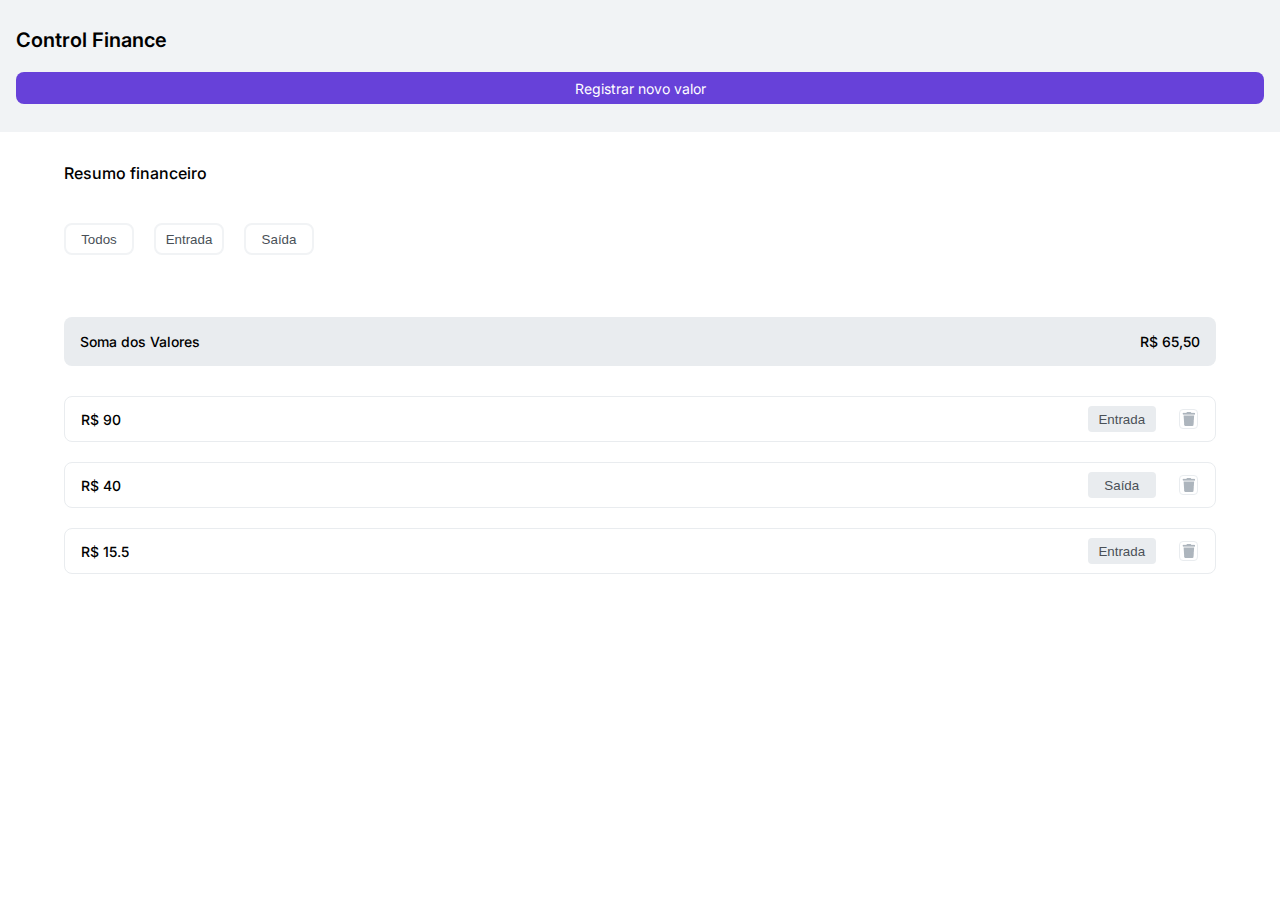
<file: index.html>
<!DOCTYPE html>
<html lang="pt-br">
<head>
    <meta charset="UTF-8">
    <meta http-equiv="X-UA-Compatible" content="IE=edge">
    <meta name="viewport" content="width=device-width, initial-scale=1.0">
    <title>Control Finance</title>
    <link rel="shortcut icon" href="/assets/favicon.ico" type="image/x-icon">
    <meta name="description" content="Control Finance - Seu controle financeiro">
    <script src="../../pages/home/valuesData.js"></script>
    <link rel="stylesheet" href="/styles/globalStyles.css">
    <link rel="stylesheet" href="/pages/home/index.css">
    <link rel="stylesheet" href="/styles/align-itens.css">
    <link rel="stylesheet" href="/styles/backgrounds.css">
    <link rel="stylesheet" href="/styles/border-radius.css">
    <link rel="stylesheet" href="/styles/border.css">
    <link rel="stylesheet" href="/styles/box-sizes.css">
    <link rel="stylesheet" href="/styles/buttons.css">
    <link rel="stylesheet" href="/styles/colors.css">
    <link rel="stylesheet" href="/styles/display.css">
    <link rel="stylesheet" href="/styles/flex-direction.css">
    <link rel="stylesheet" href="/styles/gap.css">
    <link rel="stylesheet" href="/styles/justify.css">
    <link rel="stylesheet" href="/styles/margin.css">
    <link rel="stylesheet" href="/styles/padding.css">
    <link rel="stylesheet" href="/styles/positions.css">
    <link rel="stylesheet" href="/styles/texts.css">
    <link rel="stylesheet" href="/styles/width.css">
    <link rel="stylesheet" href="./pages/home/modal.css">
</head>
<body id="modalBody">
    <header class="bgcolor-grey-5 width-100 header-size margin-bottom-30">
        <nav class="flex direction-column justify-start gap-20">
            <h1 class="title1-bold">Control Finance</h1>
            <button id="openModal" class="btn-registerValue-mobile text1-bold cursor-pointer">Registrar novo valor</button>
        </nav>
    </header>
    <main>
        <section class="width-90 flex direction-column margin-auto gap-30">
            <div class="width-100">
                <h2 class="title2-medium margin-bottom-40">Resumo financeiro</h2>
                <div class="flex justify-start gap-20 margin-bottom-30 width-100">
                    <button id="btnFilterAll" class="btnOutline-default cursor-pointer">Todos</button>
                    <button id="btnFilterEntry" class="btnOutline-default cursor-pointer">Entrada</button>
                    <button id="btnFilterExit" class="btnOutline-default cursor-pointer">Saída</button>
                </div>
            </div>
            <div class="flex direction-row bgcolor-grey-4 padding-15all radius-8 justify-between width-100">
                <span class="text2-medium">Soma dos Valores</span>
                <span id="reduce" class="text2-medium"></span>
            </div>
            <!-- <div id="hidden" class="bgcolor-grey-4 flex direction-column align-center justify-center gap-15 padding-15all radius-8">
                <p class="title2-bold">Nenhum valor cadastrado</p>
                <button id="modalOpen" class="border-none text2-medium cursor-pointer">Registrar novo valor</button>
            </div> -->
            <ul id="modalInput" class="flex direction-column width-100 gap-20">
            </ul>
        </section>
    </main>
    <script src="../../scripts/index.js"></script>
    <script src="../../scripts/modal.js"></script>
    <script src="../../scripts/modalLista.js"></script>
</body>
</html>
</file>
<file: styles/globalStyles.css>
@import url("https://fonts.googleapis.com/css2?family=Inter:wght@400;500;600;700&family=Nunito:wght@600&display=swap");

* {
  margin: 0;
  padding: 0;
  box-sizing: border-box;
}

:root {
  --color-brand-1: #6741d9;
  --color-brand-2: #4c3299;
  --color-brand-3: #f0ecfb;

  --color-grey-1: #212529;
  --color-grey-2: #495057;
  --color-grey-3: #adb5bd;
  --color-grey-4: #e9ecef;
  --color-grey-5: #f1f3f5;
  --color-grey-1-opacity-5: rgba(0, 0, 0, 0.5);
  --fixed-white: #ffffff;
  --color-mode: #ffffff;

  --font-size-1: 1.25rem;
  --font-size-2: 1rem;
  --font-size-3: 0.875rem;
  --font-size-4: 0.75rem;

  --font-weight-1: 600;
  --font-weight-2: 500;
  --font-weight-3: 400;

  --font-line-height-1: 150%;

  --radius-1: 0.5rem;
  --radius-2: 0.25rem;

  --animation-duration: 0.2s;
  --animation-type: ease;

  --font-family-1: "Inter", sans-serif;
  --font-family-2: "Nunito", sans-serif;
}

body {
  font-family: var(--font-family-1);
}

.container {
  max-width: 43rem;
  margin: 0 auto;
}

@media (max-width: 700px) {
  .container {
    max-width: 43rem;
    margin: 0 1rem;
  }
}
</file>
<file: pages/home/index.css>
.img-trash {
    height: 20px; 
    width: 25px;
    padding: 2px;
    border: 1px solid var(--color-grey-4);
    border-radius: 4px;
}

.figure-img {
    height: 100%;
    width: 28.25px;
    border-radius: 4px;
    padding: 4px 8px;
    
}



@media (min-width: 1024px){
   
    
}
</file>
<file: styles/align-itens.css>
.align-center {
    align-items: center;
}

.align-start {
    align-items: flex-start;
}

.align-end {
    align-items: flex-end;
    align-items: ;
}
</file>
<file: styles/backgrounds.css>
.bgcolor-primary {
    background-color: var(---brand-1)
 }
 
 .bgcolor-secundary {
    background-color: var(---brand-2);
 }
 
 .bgcolor-third {
    background-color : var(--color-brand-3);
 }
 
 .bgcolor-grey-1 {
    background-color: var(--color-grey-1);
 }
 
 .bgcolor-grey-2{
    background-color: var(--color-grey-2);}
 
 .bgcolor-grey-3 {
    background-color: var(--color-grey-3);}
 
 .bgcolor-grey-4 {
    background-color: var(--color-grey-4);}
 
 .bgcolor-grey-5 {
    background-color: var(--color-grey-5);}
 
 
 .bgcolor-grey-5 {
    background-color: var(--color-grey-5);
 }
 
 .bgcolor-grey-opacity {
    background-color: var(--color-grey-1-opacity-5);
 }
 
 .bgcolor-white-fixed {
    background-color: var(--color-white-fixed);
 }
 
 .bgcolor-mode {
    background-color: var(--color-mode);
 }
</file>
<file: styles/border-radius.css>
.radius-8 {
    border-radius: var(--radius-1)
}

.radius-4 {
    border-radius: var(--radius-2);
}

.radius-100 {
    border-radius: 100%;
}
</file>
<file: styles/border.css>
.border-none {
    border: none;
}

.border-li {
    border: 1px solid var(--color-grey-4);
}
</file>
<file: styles/box-sizes.css>
.header-size {
    height: 132px;
    width: 375px;
    width: 100%;
    padding: 28px 16px;
    gap: 20px;
}
</file>
<file: styles/buttons.css>
.btnPrimary-default {
    height: 32px;
    width: 100%;
    max-width: 55px;
    border-radius: var(--radius-1);
    background-color: var(--color-brand-1);
    color: var(--color-mode);
    border: transparent;
}

.btnPrimary-default:hover {
    background-color: var(--color-brand-2);
}

.btnGrey-default {
    height: 32px;
    width: 55px;
    border-radius: var(--radius-1);
    border: none;
    background-color: var(--color-grey-5);
    color: var(--color-grey-2);
}

.btnGrey-default:hover {
    background-color: var(--color-grey-4);
    color: var(--color-grey-1);
}

.btnOutline-default {
    background-color: var(--color-white-fixed);
    color: var(--color-grey-2);
    height: 32px;
    width: 100%;
    max-width: 70px;
    border: 2px solid var(--color-grey-5);
    border-radius: var(--radius-1);
}

.btnOutline-default:hover {
    background-color: var(--color-brand-3);
    color: var(--color-brand-1);
    border: 2px solid var(--color-brand-1);
}

.btnOutline-actived {
    background-color: var(--color-brand-3);
    color: var(--color-brand-1);
    height: 32px;
    width: 70px;
    border-radius: var(--radius-1);
    border: 2px solid var(--color-brand-1);
}

.btn-filterModal {
    height: 26px;
    width: 68px;
    border-radius: 4px;
    background-color: var(--color-grey-4);
    color: var(--color-grey-2);
    border: transparent;
    text-align: center;

}

.btn-registerValue-mobile {
    height: 32px;
    width: 343px;
    border-radius: var(--radius-1);
    padding: 0px 14px;
    background-color: var(--color-brand-1);
    color: var(--color-mode);
    width: 100%;
    border: transparent;
}

.btn-registerValue-desktop {
    height: 32px;
    width: 164px;
    border-radius: var(--radius-1);
    padding: 0px 14px;
    background-color: var(--color-brand-1);
    color: var(--color-mode);    
}

.btn-filterAll {
    height: 17px;
    width: 42px;
    background-color: var(--color-mode);
}

.btn-closeModal {
    height: 25px;
    width: 25px;
    border-radius: var(--radius-2);
    background-color: var(--color-grey-5); 
    border: none;
}

.cursor-pointer {
    cursor: pointer;
}
</file>
<file: styles/colors.css>
.color-primary {
   color: var(--color-brand-1)
}

.color-secundary {
    color: var(--color-brand-2);
}

.color-third {
    color: var(--color-brand-3);
}

.color-grey-1 {
   color: var(--color-grey-1);
}

.color-grey-2{
    color: var(--color-grey-2);}

.color-grey-3 {
    color: var(--color-grey-3);}

.color-grey-4 {
    color: var(--color-grey-4);}

.color-grey-5 {
    color: var(--color-grey-5);}


.color-grey-5 {
    color: var(--color-grey-5);
}

.color-grey-opacity {
    color: var(--color-grey-1-opacity-5);
}

.color-white-fixed {
    color: var(--color-white-fixed);
}

.color-mode {
    color: var(--color-mode);
}
</file>
<file: styles/display.css>
.flex {
    display: flex;
}

.none {
    display: none;
}
</file>
<file: styles/flex-direction.css>
.direction-row {
    flex-direction: row;
}

.direction-column {
    flex-direction: column;
}
</file>
<file: styles/gap.css>
.gap-50 {
    gap: 50px;
}

.gap-30 {
    gap: 30px;
}

.gap-20 {
    gap: 20px;
}

.gap-15 {
    gap: 15px;
}

.gap-10 {
    gap: 10px;
}
</file>
<file: styles/justify.css>
.justify-center {
    align-items: center;
}

.justify-start {
    align-items: flex-start;
}

.justify-end {
    align-items: flex-end;
}

.justify-between {
    justify-content: space-between;
}

.justify-around {
    justify-content: space-around;
}
</file>
<file: styles/margin.css>
.margin-top-30 {
    margin-top: 2rem;
}

.margin-bottom-30 {
    margin-bottom: 2rem;
}

.margin-30 {
    margin: 2rem;
}

.margin-top-40 {
    margin-top: 2.5rem;
}

.margin-bottom-40 {
    margin-bottom: 2.5rem;
}

.margin-40 {
    margin: 2.5rem;
}

.margin-auto {
    margin: 0 auto;
}
</file>
<file: styles/padding.css>
.padding-30all {
    padding: 1.8rem;
}

.padding-20all {
    padding: 1.25rem;
}

.padding-15all {
    padding: 1rem;
}

.padding-25all {
    padding: 1.5rem;
}

.padding-li {
    padding: 0.5rem 1rem;
}
</file>
<file: styles/positions.css>
.position-absolute {
    position: absolute;
    top: 10%;
    left: 20;
}

.position-relative {
    position: relative;
}

.position-fixed {
    position: fixed;
}

.position-sticky{
    position: sticky ;
}

.position-static {
    position: static;
}
</file>
<file: styles/texts.css>
/* TITLES */

.title1 {
    font-family: Inter;
    font-size: 32px;
    font-weight: 600;
    line-height: 39px;

}

.title1-bold {
    font-family: Inter;
    font-size: 20px;
    font-weight: 600;
    line-height: 24px;
}

.title2 {
    font-family: Inter;
    font-size: 32px;
    font-weight: 600;
    line-height: 39px;
}

.title2-bold {
    font-family: Inter;
    font-size: 16px;
    font-weight: 600;
    line-height: 19px;
}

.title2-medium {
    font-family: Inter;
    font-size: 16px;
    font-weight: 500;
    line-height: 19px;    
}

/*  TEXTS  */

.text1 {
    font-family: Inter;
    font-size: 32px;
    font-weight: 600;
    line-height: 39px;
}

.text1-bold {
    font-family: Inter;
    font-size: 14px;
    font-weight: 400;
    line-height: 21px;
}

.text2-medium {
    font-family: Inter;
    font-size: 14px;
    font-weight: 500;
    line-height: 17px;    
}

.text3-medium {
    font-family: Inter;
    font-size: 14px;
    font-weight: 600;
    line-height: 17px;
}

.text2 {
    font-family: Inter;
    font-size: 32px;
    font-weight: 600;
    line-height: 39px;
}

.text2-regular {
    font-family: Inter;
    font-size: 12px;
    font-weight: 500;
    line-height: 15px;
}

.decoration {
    text-decoration: none;
}
</file>
<file: styles/width.css>
.width-100 {
    width: 100%;
}

.width-50 {
    width: 50%;
}
.width-100vw {
    width: 100vw;
}

.width-60 {
    width: 60%;
}

.width-90 {
    width: 90%;
}
</file>
<file: pages/home/modal.css>
.section-modal {
    position: fixed;
    top: 0;
    left: 0;
    height: 100%;
    width: 100%;
    display: flex;
    flex-direction: column;
    align-items: center;
    justify-content: center;
    border-radius: 8px;
    padding: 40px 24px;
    background-color: var(--color-grey-1-opacity-5);
}

.divModal {
    background-color: var(--color-mode);
    display: flex;
    flex-direction: column;
    width: 90%;
    margin: 0 auto;
    align-items: flex-start;
    gap: 25px;
    border-radius: var(--radius-1);
    padding-bottom: 25px;
}


.header-modal {
    height: 25px;
    width: 85%;
    display: flex;
    flex-direction: row;
    justify-content: space-between;
    padding: 1.5rem 0;
    margin: 0 auto;
    align-items: center;
}
.div-read {
    width: 85%;
    margin: 0 auto;

}

.div-input{
    width: 85%;
    margin: 0 auto;
    display: flex;
    flex-direction: column;
    gap: 10px;

}

.input-modal {
    height: 44px;
    width: 100%;
    border-radius: var(--radius-1);
    padding: 0px 1rem;
    background-color: var(--color-mode);
    border: 1px solid var(--color-grey-4);

}

.div-value {
    width: 100%;
    margin: 0 auto;
    display: flex;
    flex-direction: column;
    gap: 15px;
}

.btnTypeValue {
    height: 32px;
    width: 100%;
    border-radius: var(--radius-1);
    padding: 0px 1rem;
    border: 2px solid var(--color-grey-5);
    color: var(--color-grey-2);
}

.btnTypeValue:hover {
    border: 2px solid var(--color-brand-1);
    background-color: var(--color-brand-3)
}

.div-btn {
    width: 100%;
    margin: 0 auto;
    display: flex;
    flex-direction: row;
    justify-content: space-between;
}

.btnCancel-modal {
    height: 31px;
    width: 48%;
    border-radius: 8px;
    padding: 7px 14px;
    background-color: var(--color-grey-4);
    color: var(--color-grey-2);
    border: transparent;

}

.btnSubmit-modal {
    height: 31px;
    width: 48%;
    border-radius: 8px;
    padding: 7px 14px;
    background-color: var(--color-brand-1);
    color: var(--color-mode);
    border: transparent;
}
</file>
